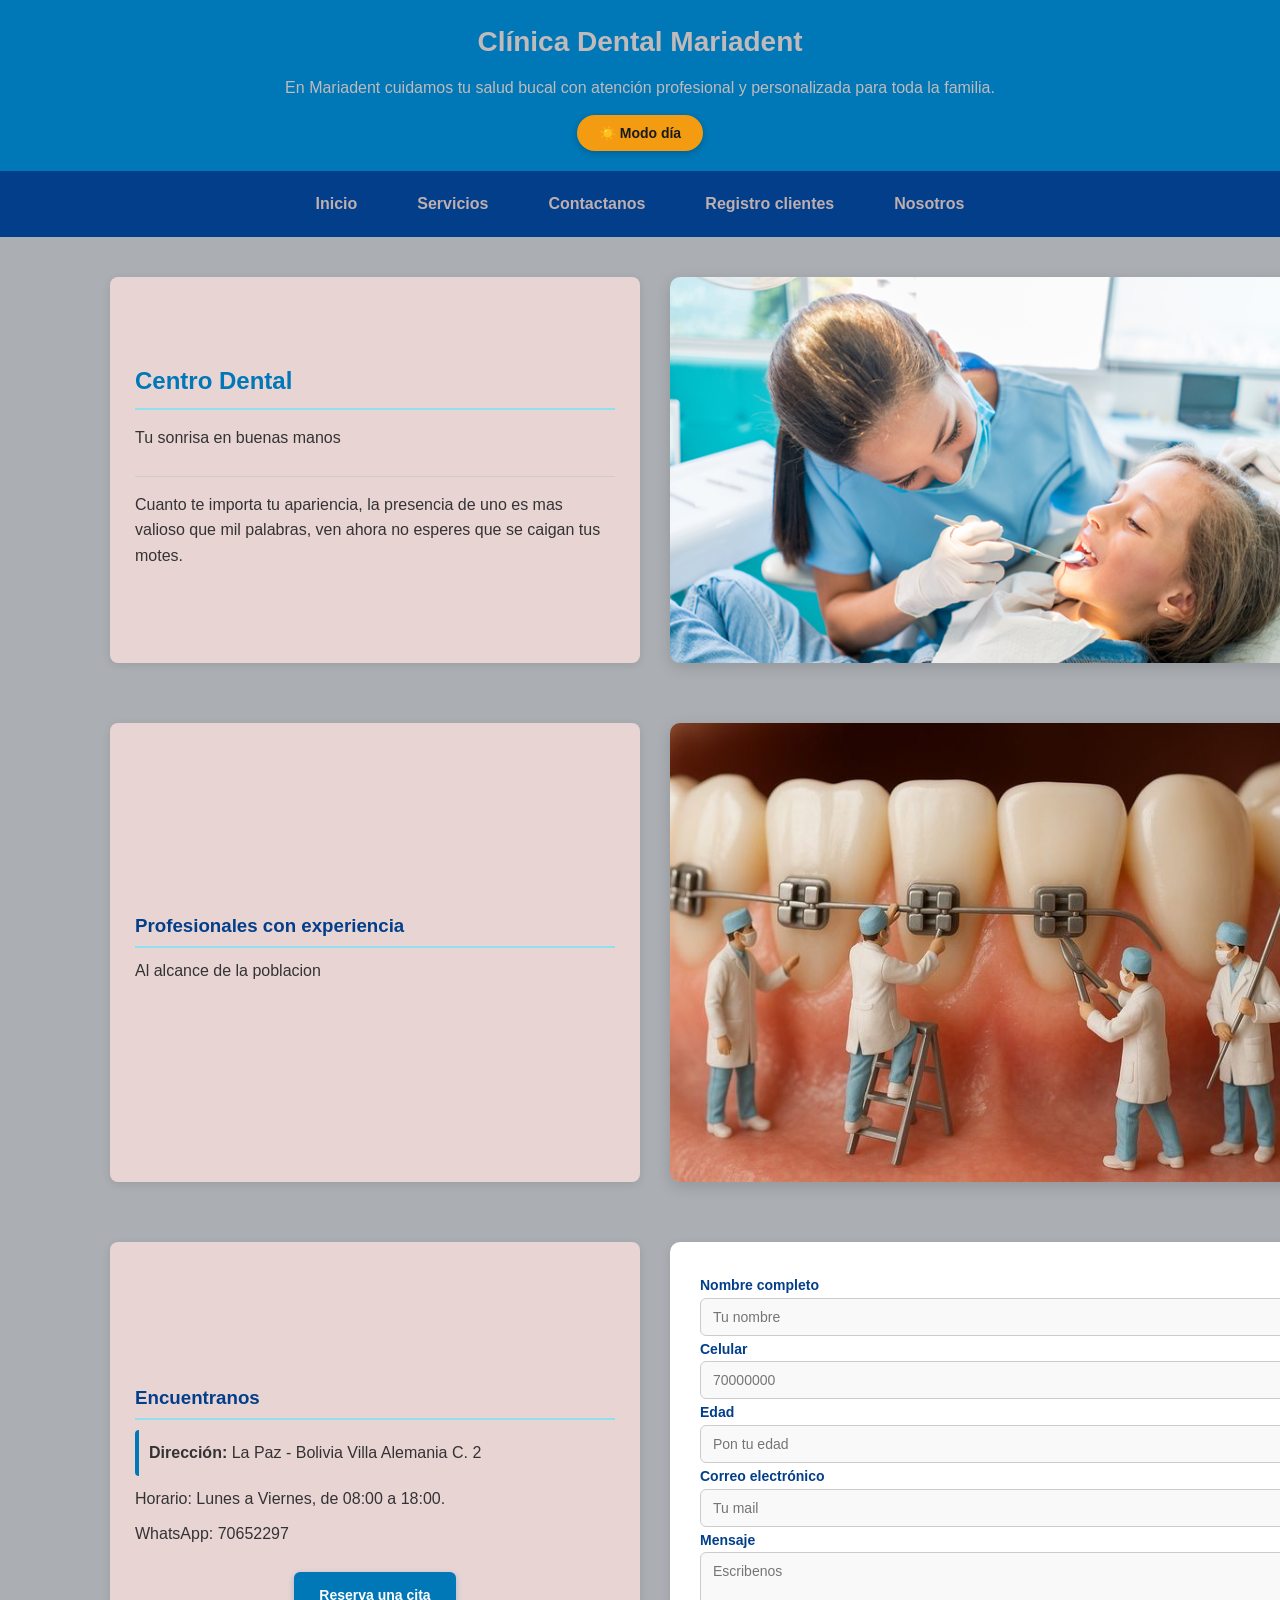
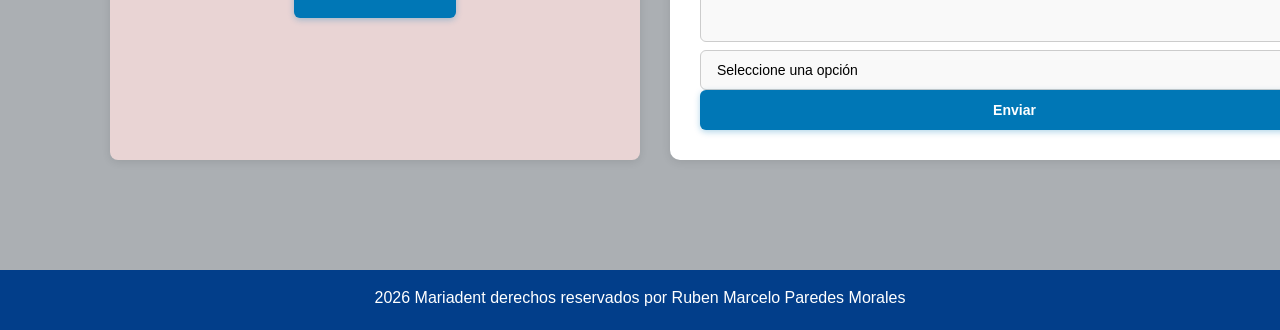
<file: index.html>
<!DOCTYPE html>
<html>
<head>
    <meta charset="UTF-8">
    <title>Mariadent</title>
    <meta name="viewport" content="width=device-width, initial-scale=1">
    <link rel="stylesheet" href="stylesheet.css">
</head>
<body>
    <header>
        <!--img src="logo.png" alt="Logo de Mariadent" width="120"-->
        <h1>Clínica Dental Mariadent</h1>
        <p>En Mariadent cuidamos tu salud bucal con atención 
            profesional y personalizada para toda la familia.</p>
        <button type="button" id="btn-tema" class="boton-modo">☀️ Modo día</button>
    </header>
    <nav id="menu-principal">
        <button type="button" id="btn-menu" class="hamburguesa">☰</button>
        <ul>
            <li><a href="#inicio">Inicio</a></li>
            <li><a href="#servicio">Servicios</a></li>
            <li><a href="#contactanos">Contactanos</a></li>
            <li><a href="#registroCliente">Registro clientes</a></li>
            <li><a href="#nosotros">Nosotros</a></li>
        </ul>
    </nav>
    <main>
        <section id="inicio" class="fila">
            <article class="recuadro">
                <h2>Centro Dental</h2>
                <p>Tu sonrisa en buenas manos</p>
                <hr>
                <p>Cuanto te importa tu apariencia, la presencia de uno es mas valioso que mil palabras,
                    ven ahora no esperes que se caigan tus motes.
                </p>
            </article>
            <figure class="imagen-lado">
                <img src="imagen1.jpg" alt="Consulta dental">
            </figure>
        </section>

        <section id="servicio" class="fila">
            <article class="recuadro">
                <h3>Profesionales con experiencia</h3>
                <p>Al alcance de la poblacion</p>
            </article>
            <figure class="imagen-lado">
                <img src="imagen2.jpg" alt="Equipo dental">
            </figure>
        </section>
        <section id="contactanos" class="fila">
            <article class="recuadro">   
                <h3>Encuentranos</h3>
                <address><strong>Dirección:</strong> La Paz - Bolivia Villa Alemania C. 2</address>
                <p>Horario: Lunes a Viernes, de 08:00 a 18:00.</p>
                <p>WhatsApp: 70652297</p>
                <a href="#" class="boton">Reserva una cita</a>
            </article>
            <form class="formulario" id="form-pedido">
                <label for="nombre">Nombre completo</label>
                <input type="text" id="nombre" name="nombre" placeholder="Tu nombre">
                <label for="celular">Celular</label>
                <input type="text" id="celular" name="celular" placeholder="70000000">
                <label for="edad">Edad</label>
                <input type="text" id="edad" name="edad" placeholder="Pon tu edad">
                <label for="correo">Correo electrónico</label>
                <input type="text" id="correo" name="correo" placeholder="Tu mail">
                <label for="mensaje">Mensaje</label>
                <textarea id="mensaje" name="mensaje" rows="4" placeholder="Escribenos"></textarea>
                <select name="informacion" id="informacion">
                    <option value="">Seleccione una opción</option>
                    <option value="extraccion">Realizar una extraccion</option>
                    <option value="limpieza">Limpieza bucal</option>
                    <option value="placas">Realizar placa</option>
                    <option value="consulta">Consulta</option>
                    <option value="otros">otros</option>
                </select>
                <button type="submit">Enviar</button>
                <p id="error-pedido" class="aviso"></p>
            </form>
        </section>
    </main>
    <footer>
        <p>2026 Mariadent derechos reservados por Ruben Marcelo Paredes Morales</p>
    </footer>
    <script src="script.js"></script>
</body>
</html>
</file>
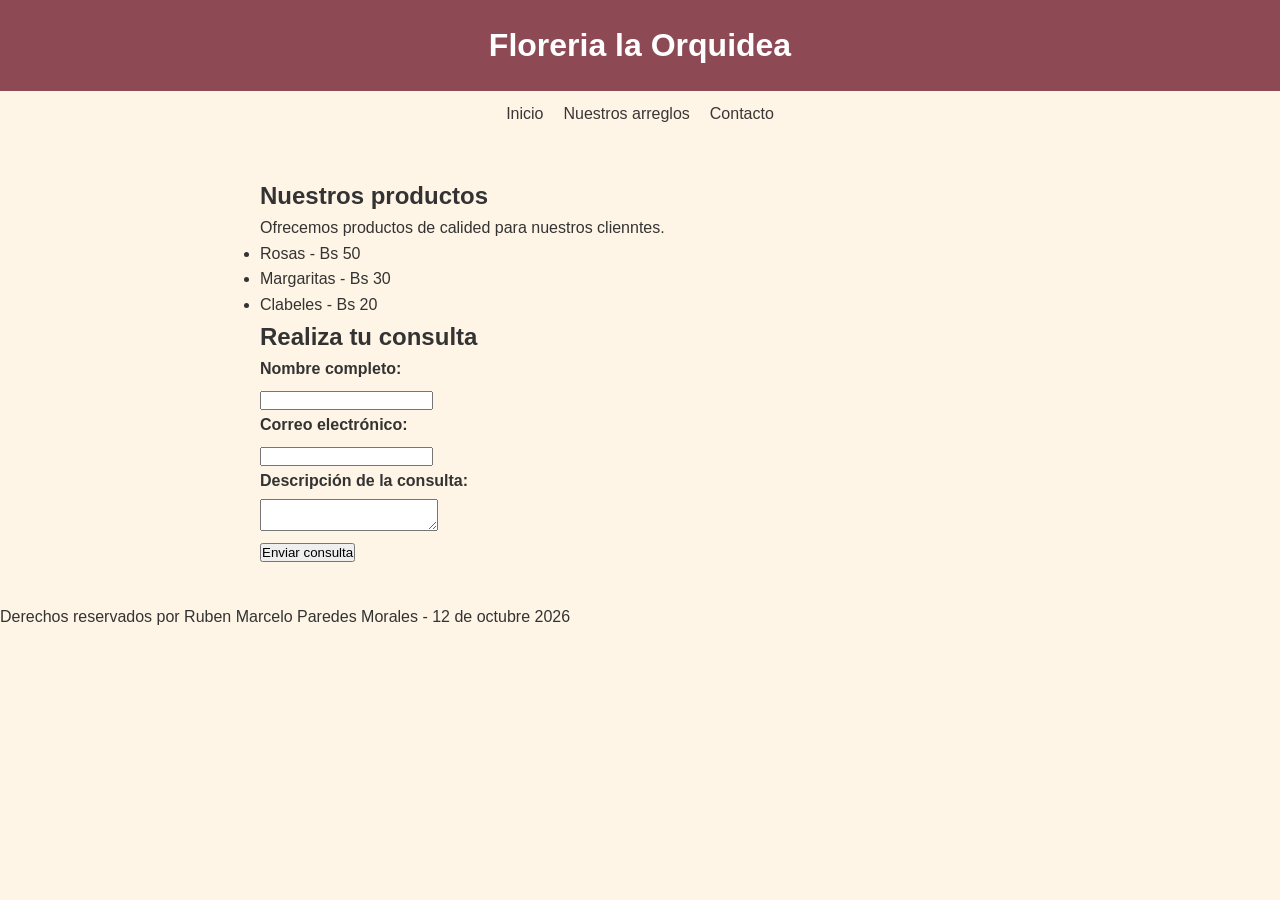
<file: parcial_1/index.html>
<!DOCTYPE html>
<html lang="es">
<head>
    <meta charset="UTF-8">
    <title>FLORERIA LA ORQUIDEA</title>
    <link rel="stylesheet" href="styles.css">
    <meta name="viewport" content="width=device-width, initial-scale=1.0">
</head>
<body>

    <header>
        <h1>Floreria la Orquidea</h1>
    </header>
    <nav>
        <ul>
            <li><a href="#inicio">Inicio</a></li>
            <li><a href="#arreglos">Nuestros arreglos</a></li>
            <li><a href="#contacto">Contacto</a></li>
        </ul>
    </nav>

    <main>
        <section id="productos">
            <h2>Nuestros productos</h2>
            <p>Ofrecemos productos de calided para nuestros clienntes.</p>
            <ul>
                <li>Rosas - Bs 50</li>
                <li>Margaritas - Bs 30</li>
                <li>Clabeles - Bs 20</li>
            </ul>
        </section>
        <section id="contacto">
            <h2>Realiza tu consulta</h2>
            <form>
                <label>Nombre completo:</label>
                <input type="text" required>
                <label>Correo electrónico:</label>
                <input type="email" required>
                <label>Descripción de la consulta:</label>
                <textarea></textarea>
            </form>
            <button type="button">Enviar consulta</button>
            <p></p>
        </section>
    </main>

    <footer>
         <p>Derechos reservados por Ruben Marcelo Paredes Morales - 12 de octubre 2026</p>
    </footer>
    <script src="script.js"></script>
</body>
</html>
</file>
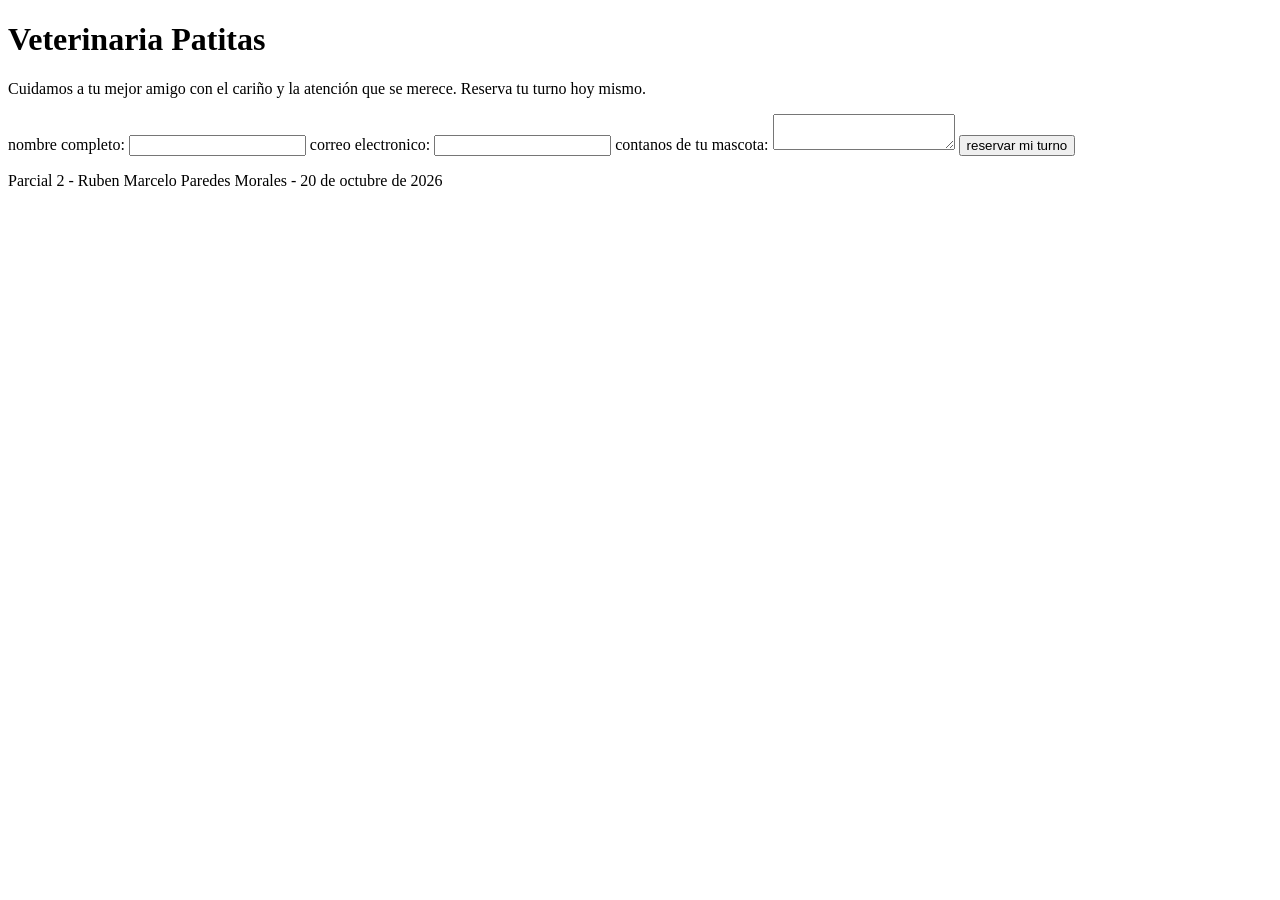
<file: parcial_2/index.html>
<!DOCTYPE html>
<html lang="es">
<head>
    <meta charset="UTF-8">
    <title>Veterinaria Patitas</title>
</head>
<body>

    <header>
        <h1>Veterinaria Patitas</h1>
        <p>Cuidamos a tu mejor amigo con el cariño y la atención que se merece. Reserva tu turno hoy mismo.</p>
    </header>
    <main>
        <section id="reserva-turno">
            <form id="form-turno" novalidate method="POST" action="procesar.php">
                <label for="nombre">nombre completo:</label>
                <input type="text" id="nombre" name="nombre" required>

                <label for="correo">correo electronico:</label>
                <input type="email" id="correo" name="correo" required>

                <label for="mascota">contanos de tu mascota:</label>
                <textarea id="mascota" name="mascota"></textarea>

                <button type="submit">reservar mi turno</button>
                
                <p id="aviso-turno" class="aviso"></p>
            </form>
        </section>
    </main>
    <footer>
        <p>Parcial 2 - Ruben Marcelo Paredes Morales - 20 de octubre de 2026</p>
    </footer>
    <script src="script.js"></script>
</body>
</html>
</file>
<file: stylesheet.css>
* {
    margin: 0;
    padding: 0;
    box-sizing: border-box;
}

body {
    font-family: Arial, Helvetica, sans-serif;
    background-color: #abafb3;
    color: #333;
    line-height: 1.6;
}

header {
    background-color: #0077b6;
    color: rgb(192, 186, 186);
    padding: 20px;
    text-align: center;
}

header h1 {
    font-size: 28px;
    margin-bottom: 10px;
}

header p {
    font-size: 16px;
}
.boton-modo {
    display: inline-block;
    background-color: #f39c12;
    color: #1a1a1a;
    padding: 10px 22px;
    border: none;
    border-radius: 20px;
    cursor: pointer;
    font-size: 14px;
    font-weight: bold;
    margin-top: 15px;
    transition: background-color 0.3s, transform 0.2s;
    box-shadow: 0 2px 6px rgba(0, 0, 0, 0.2);
}
.boton-modo:hover {
    background-color: #e67e22;
    transform: scale(1.05);
}
nav {
    background-color: #023e8a;
    padding: 10px 0;
}
nav ul {
    list-style: none;
    display: flex;
    justify-content: center;
    gap: 30px;
    flex-wrap: wrap;
    padding: 10px;   
}

nav ul li {
    display: inline-block;
    margin: 0 15px;
}

nav ul li a {
    color: rgb(189, 175, 175);
    text-decoration: none;
    font-weight: bold;
}

nav ul li a:hover {
    color: #9bdae5;
    text-decoration: underline;
}
#btn-menu {
    display: none;
}
.hamburguesa {
    margin: 0 auto 8px;
    background-color: #023e8a;
    color: #cfe3d1;
    border: 1px solid #2b4530;
    border-radius: 6px;
    padding: 8px 16px;
    font: inherit;
    font-weight: bold;
    cursor: pointer;
    font-size: 20px;
}
.hamburguesa:hover {
    color: #9bdae5;
    background-color: #061420;
}
main {
    max-width: 1100px;
    margin: 20px auto;
    padding: 20px;
}
.recuadro {
    background-color: rgb(233, 212, 212);
    border-radius: 8px;
    padding: 25px;
    box-shadow: 0 2px 8px rgba(0,0,0,0.1);
}
.recuadro h2 {
    color: #0077b6;
    margin-bottom: 15px;
    border-bottom: 2px solid #90e0ef;
    padding-bottom: 8px;
}
.recuadro h3 {
    color: #023e8a;
    margin-bottom: 10px;
    border-bottom: 2px solid #90e0ef;
    padding-bottom: 5px;
    margin-top: 15px;
}
.recuadro h3:first-child {
    margin-top: 0;
}
.recuadro p {
    margin-bottom: 10px;
}
.recuadro hr {
    border: none;
    border-top: 1px solid #ccc;
    margin: 15px 0;
}
.recuadro ul {
    list-style: square;
    padding-left: 25px;
}
.recuadro ul li {
    margin-bottom: 8px;
}
.recuadro ul li a {
    color: #0077b6;
    text-decoration: none;
    font-weight: bold;
}
.recuadro ul li a:hover {
    text-decoration: underline;
}
.boton {
    display: inline-block;
    align-self: center; 
    background-color: #0077b6;
    color: white;
    padding: 12px 25px;
    border-radius: 6px;
    text-decoration: none;
    font-weight: bold;
    font-size: 14px;
    margin-top: 15px;
    transition: background-color 0.3s ease;
    box-shadow: 0 2px 6px rgba(0, 119, 182, 0.3);
}
.boton:hover {
    background-color: #023e8a;
    color: #9bdae5;
    box-shadow: 0 4px 10px rgba(0, 119, 182, 0.5);
}
address {
    font-style: normal;
    padding: 10px;
    border-left: 4px solid #0077b6;
    border-radius: 4px;
    margin-bottom: 10px;
}
.fila {
    display: flex;
    align-items: stretch;     
    gap: 30px;
    margin-bottom: 60px;       
}
.fila .recuadro {
    flex: 0 0 50%;
    margin-bottom: 0;
    display: flex;
    flex-direction: column;
    justify-content: center;  
}
.imagen-lado {
    flex: 0 0 65%;
    margin: 0;
    display: flex;
    align-items: center;
}
.imagen-lado img {
    width: 100%;
    height: 100%;
    object-fit: cover;         
    border-radius: 10px;
    box-shadow: 0 4px 15px rgba(0,0,0,0.15);
    display: block;
}
.formulario {
    flex: 0 0 65%; 
    grid-template-columns: 1fr 1fr;
    gap: 15px 25px;
    background-color: #ffffff;
    padding: 30px;
    border-radius: 10px;
    box-shadow: 0 2px 10px rgba(0, 0, 0, 0.1);
    margin-top: 0px;
    align-items: end;             
}
.campo {
    display: flex;
    flex-direction: column;
}
.campo-ancho {
    grid-column: 1 / -1;
}
.formulario label {
    font-weight: bold;
    color: #023e8a;
    font-size: 14px;
    margin-bottom: 6px;
}
.formulario input,
.formulario select,
.formulario textarea {
    padding: 10px 12px;
    border: 1px solid #ccc;
    border-radius: 6px;
    font-family: inherit;
    font-size: 14px;
    background-color: #f9f9f9;
    width: 100%;
    box-sizing: border-box;
}
.formulario input:focus,
.formulario select:focus,
.formulario textarea:focus {
    outline: none;
    border-color: #0077b6;
    box-shadow: 0 0 5px rgba(0, 119, 182, 0.4);
    background-color: #ffffff;
}
.formulario textarea {
    resize: vertical;
    min-height: 90px;
}
.formulario button {
    background-color: #0077b6;
    color: white;
    padding: 12px 25px;
    border: none;
    border-radius: 6px;
    font-weight: bold;
    font-size: 14px;
    cursor: pointer;
    transition: background-color 0.3s;
    box-shadow: 0 2px 6px rgba(0, 119, 182, 0.3);
    height: fit-content;           
    width: 100%;                   
}
.formulario button:hover {
    background-color: #023e8a;
    color: #9bdae5;
}
footer {
    background-color: #023e8a;
    color: white;
    text-align: center;
    padding: 15px;
    margin-top: 30px;
}
footer p {
    margin-bottom: 5px;
}
body.oscuro {
    background-color: #121212;
    color: #e0e0e0;
}
body.oscuro header {
    background-color: #0a1929;
    color: #ffffff;
}
body.oscuro header p {
    color: #b0c4d4;
}
body.oscuro nav {
    background-color: #061420;
}
body.oscuro nav ul li a {
    color: #b0b0b0;
}
body.oscuro nav ul li a:hover {
    color: #9bdae5;
}
body.oscuro .recuadro {
    background-color: #1e1e1e;
    color: #d0d0d0;
}
body.oscuro .recuadro h2,
body.oscuro .recuadro h3 {
    color: #00b4d8;
    border-bottom-color: #333;
}
body.oscuro .recuadro p {
    color: #c0c0c0;
}
body.oscuro .formulario {
    background-color: #1e1e1e;
    color: #d0d0d0;
}
body.oscuro .formulario label {
    color: #00b4d8;
}
body.oscuro .formulario input,
body.oscuro .formulario select,
body.oscuro .formulario textarea {
    background-color: #151515;
    color: #e0e0e0;
    border-color: #333;
}
body.oscuro address {
    background-color: #151515;
    color: #c0c0c0;
}
body.oscuro footer {
    background-color: #061420;
    color: #b0b0b0;
}
.aviso {
    display: none;
    margin-top: 15px;
    padding: 12px 16px;
    border-radius: 6px;
    font-weight: bold;
    font-size: 14px;
    border: 2px solid transparent;
}
.aviso.error {
    display: block;
    background-color: #f8d7da;
    color: #a02020;
    border-color: #a02020;
}
.aviso.exito {
    display: block;
    background-color: #d9f0dd;
    color: #1b6b3a;
    border-color: #1b6b3a;
}
@media (max-width: 600px) {
    #btn-menu {
        display: block;
    }
    #menu-principal ul {
        display: none;
        flex-direction: column;
        align-items: flex-start;
        gap: 8px;
        padding: 10px 15px;
    }
    #menu-principal ul.abierto {
        display: flex;
    }
    #menu-principal ul li {
        display: block;
        margin: 0;
        width: 100%;
    }
    #menu-principal ul li a {
        display: block;
        padding: 5px 0;
        font-size: 15px;
    }
    .fila {
        flex-direction: column;
        gap: 15px;
        margin-bottom: 30px;
    }
    .fila .recuadro,
    .imagen-lado {
        flex: 0 0 100%;
        width: 100%;
    }
    .imagen-lado img {
        height: auto;                
    }
    .formulario {
        grid-template-columns: 1fr;
        padding: 20px;
        gap: 12px;
    }
    .campo-ancho,
    .formulario button {
        grid-column: auto;
    }
    .recuadro {
        padding: 16px;
    }
    main {
        padding: 12px;
    }
}
</file>
<file: parcial_1/styles.css>
* {
    margin: 0;
    padding: 0;
    box-sizing: border-box;
}

body {
    font-family: Arial, sans-serif;
    background-color: #FFF5E6;
    color: #333333;
    line-height: 1.6;
}

header {
    background-color: #8d4a55;
    color: white;
    padding: 20px;
    text-align: center;
}
nav ul {
    display: flex;
    justify-content: center;
    gap: 20px;
    list-style: none;
    padding: 10px;
}
main {
    max-width: 800px;
    margin: 20px auto;
    padding: 20px;
}
nav a {
    color: rgb(58, 54, 54);
    text-decoration: none;
}

nav a:hover {
    color: #FFD166;
}

form label {
    display: block;
    margin-bottom: 5px;
    font-weight: bold;
}

.oculto {
    display: none;
}
</file>
